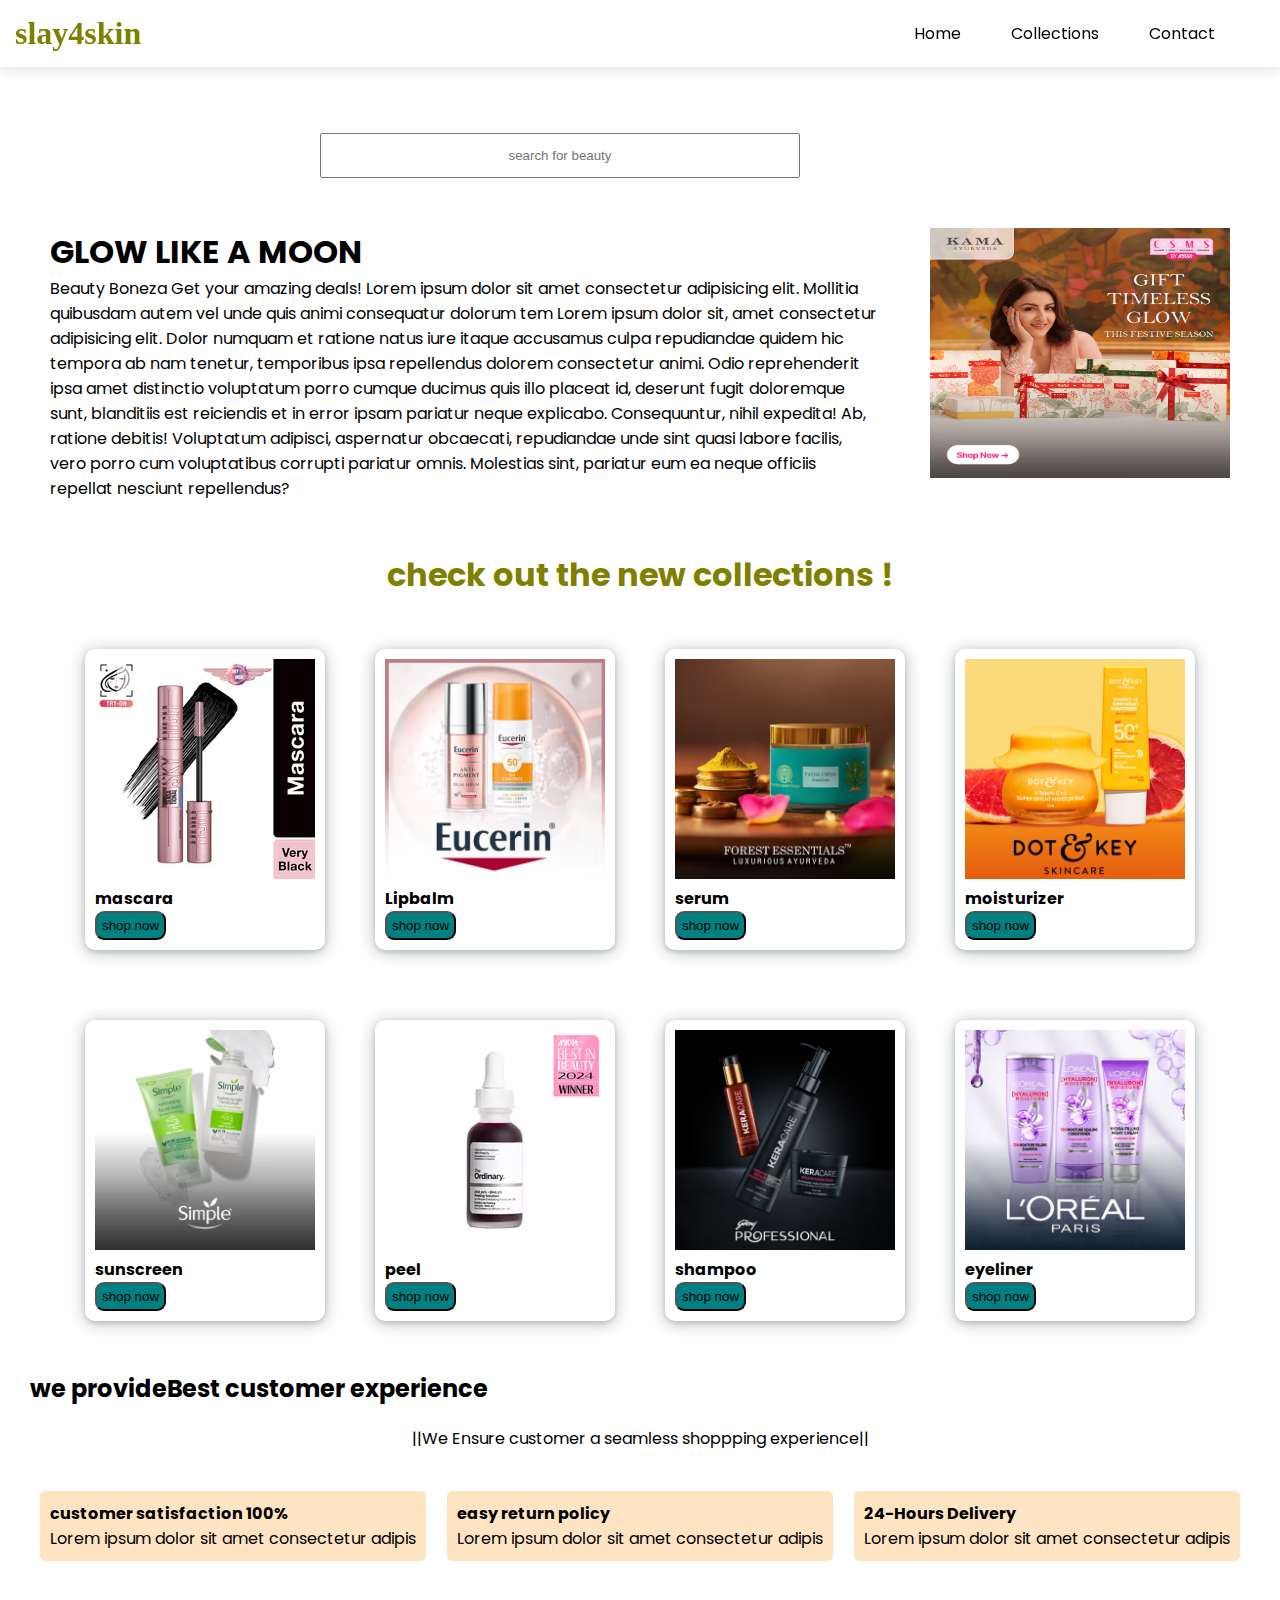
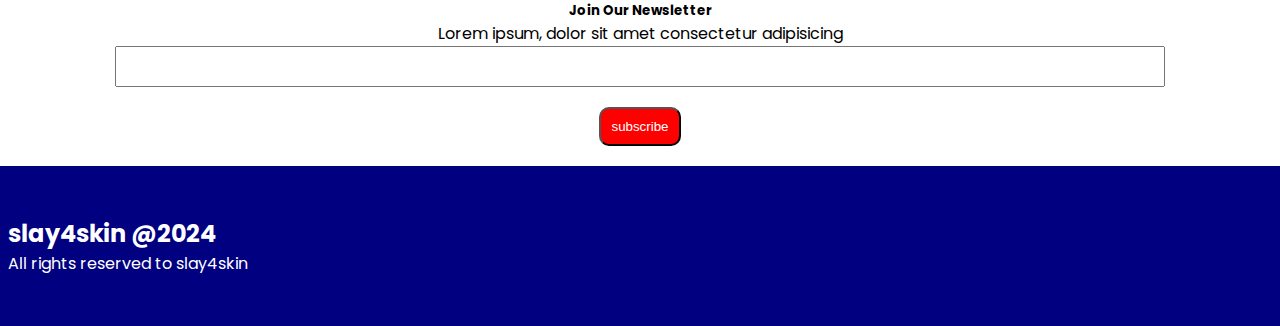
<file: index.html>
<!DOCTYPE html>
<html lang="en">

<head>
    <meta charset="UTF-8">
    <meta name="viewport" content="width=device-width, initial-scale=1.0">
    <title>slay4skin</title>
    <link rel="stylesheet" href="index.css">
    <link rel="preconnect" href="https://fonts.googleapis.com">
    <link rel="preconnect" href="https://fonts.gstatic.com" crossorigin>
    <link
        href="https://fonts.googleapis.com/css2?family=Poppins:ital,wght@0,100;0,200;0,300;0,400;0,500;0,600;0,700;0,800;0,900;1,100;1,200;1,300;1,400;1,500;1,600;1,700;1,800;1,900&display=swap"
        rel="stylesheet">
    <link rel="stylesheet" href="https://cdnjs.cloudflare.com/ajax/libs/font-awesome/6.6.0/css/all.min.css"
        integrity="sha512-Kc323vGBEqzTmouAECnVceyQqyqdsSiqLQISBL29aUW4U/M7pSPA/gEUZQqv1cwx4OnYxTxve5UMg5GT6L4JJg=="
        crossorigin="anonymous" referrerpolicy="no-referrer" />
</head>

<body>
     <!-- ---------------navbar------------ -->
    <div class="navbar">
      
        <h1 class="logo">slay4skin</h1>

        <div class="navlinks">
            <p class="navbaritems"><a href="index.html">Home</a></p>
            <p class="navbaritems"><a href="collections.html">Collections</a></p>
            <p class="navbaritems"><a href="contact.html">Contact</a></p>
            <p class="navbaritems"><a href="bag.html"><i class="fa-solid fa-bag-shopping"></i></a></p>
        </div>

        <p id="toggleButton">
           <i class="fa-solid fa-bars"></i>
        </p>

    </div>

    <!-- ---------------------sidenavbar------------- -->

    <div class="sidenavbar">
        
         <p style="text-align: right;">
            <i class="fa-solid fa-xmark" id="closeButton"></i>
         </p>

        <div class="sidenav-links">
            <p class="sidenavitems"><a href="index.html">Home</a></p>
            <p class="sidenavitems"><a href="collections.html">Collections</a></p>
            <p class="sidenavitems"><a href="contact.html">Contact</a></p>
            <p class="sidenavitems"><a href="bag.html"><i class="fa-solid fa-bag-shopping"></i></a></p>
        </div>
    </div>

    <!-- -------------------------searchbar------------------------ -->

    <div class="searchbar">
        <input placeholder="search for beauty" >
         <button class="search"><i class="fas fa-search"></i></button>
    </div>
    
    <!-- ---------------------header------------------------------------------>
    
     <div class="header">

        <div>
            <h1>GLOW LIKE A MOON</h1>
            <P>Beauty Boneza Get your amazing deals!
                Lorem ipsum dolor sit amet consectetur adipisicing elit. Mollitia quibusdam autem vel unde quis animi consequatur dolorum tem Lorem ipsum dolor sit, amet consectetur adipisicing elit. Dolor numquam et ratione natus iure itaque accusamus culpa repudiandae quidem hic tempora ab nam tenetur, temporibus ipsa repellendus dolorem consectetur animi.
                Odio reprehenderit ipsa amet distinctio voluptatum porro cumque ducimus quis illo placeat id, deserunt fugit doloremque sunt, blanditiis est reiciendis et in error ipsam pariatur neque explicabo. Consequuntur, nihil expedita!
                Ab, ratione debitis! Voluptatum adipisci, aspernatur obcaecati, repudiandae unde sint quasi labore facilis, vero porro cum voluptatibus corrupti pariatur omnis. Molestias sint, pariatur eum ea neque officiis repellat nesciunt repellendus?
            </P>
        </div>

        <div>
            <img class="headerimg" src="9.avif" height="250" width="300">
        </div>



     </div>

        <div class="pheading">
             <h1>
                check out the new collections !
             </h1>
        </div>


    <!-- ----------------------products------------------ -->
    <div class="productcontainer">
        <div class="productcard">
            <img src="1.avif" height="220px width220px">
            <h1>mascara</h1>
             <button>shop now</button>
        </div> 
        <div class="productcard">
            <img src="2.avif" height="220px width220px">
            <h1>Lipbalm</h1>
             <button>shop now</button>
        </div> 
        <div class="productcard">
            <img src="3.avif" height="220px width220px">
            <h1>serum</h1>
             <button>shop now</button>
        </div> 
        <div class="productcard">
            <img src="4.avif" height="220px width220px">
            <h1>moisturizer</h1>
             <button>shop now</button>
        </div> 
        <div class="productcard">
            <img src="5.avif" height="220px width220px">
            <h1>sunscreen</h1>
             <button>shop now</button>
        </div> 
        <div class="productcard">
            <img src="6.avif" height="220px width220px">
            <h1>peel</h1>
             <button>shop now</button>
        </div> 
        <div class="productcard">
            <img src="7.avif" height="220px width220px">
            <h1>shampoo</h1>
             <button>shop now</button>
        </div> 
        <div class="productcard">
            <img src="8.avif" height="220px width220px">
            <h1>eyeliner</h1>
             <button>shop now</button>
        </div> 

    </div>


<!-- ----------------------------service-------------------------------- -->

     <div class="service">

           <div class="servicecontainer-1">
               <h2>we provide</h2>
               <h2>Best customer experience</h2>
           </div>

           <div class="line">
                <p>||We Ensure customer a seamless shoppping experience||</p>
           </div>

            <div class="servicecontainer-2">
               
                <div>
                    <i class="fa-regular fa-face-smile"></i>
                    <h4>customer satisfaction 100%</h4>
                    <p>Lorem ipsum dolor sit amet consectetur adipis</p>
                </div>

                <div>
                    <i class="fa-solid fa-arrow-rotate-left"></i>
                    <h4>easy return policy</h4>
                    <p>Lorem ipsum dolor sit amet consectetur adipis</p>
                </div>

                <div>
                    <i class="fa-solid fa-truck"></i>
                    <h4>24-Hours Delivery</h4>
                    <p>Lorem ipsum dolor sit amet consectetur adipis</p>
                </div>
           </div>
     </div>
    
    <!-- --------------------------news---------------------------- -->

        <div class="news">
            <h5>Join Our Newsletter</h5>
            <p>Lorem ipsum, dolor sit amet consectetur adipisicing</p>
        <div>
            <input type="text" class="search">
        </div>
        
        <div>
             <button>subscribe</button>
        </div>

 <!-- ------------------------footer------------------- -->
        <div class="footer">
            <div class="footercontainer">
                <div class="footerbox-1">
                    <h2 class="headingtext">slay4skin @2024</h2>
                    <p>All rights reserved to slay4skin</p>
                    <div class="footer-icon-container">
                        <i class="fa-brands fa-instagram"></i>
                        <i class="fa-brands fa-twitter"></i>
                        <i class="fa-brands fa-facebook"></i>
                    </div>
                </div>
            </div>
        </div>
</body>
<script src="index.js"></script>
</html>
</file>
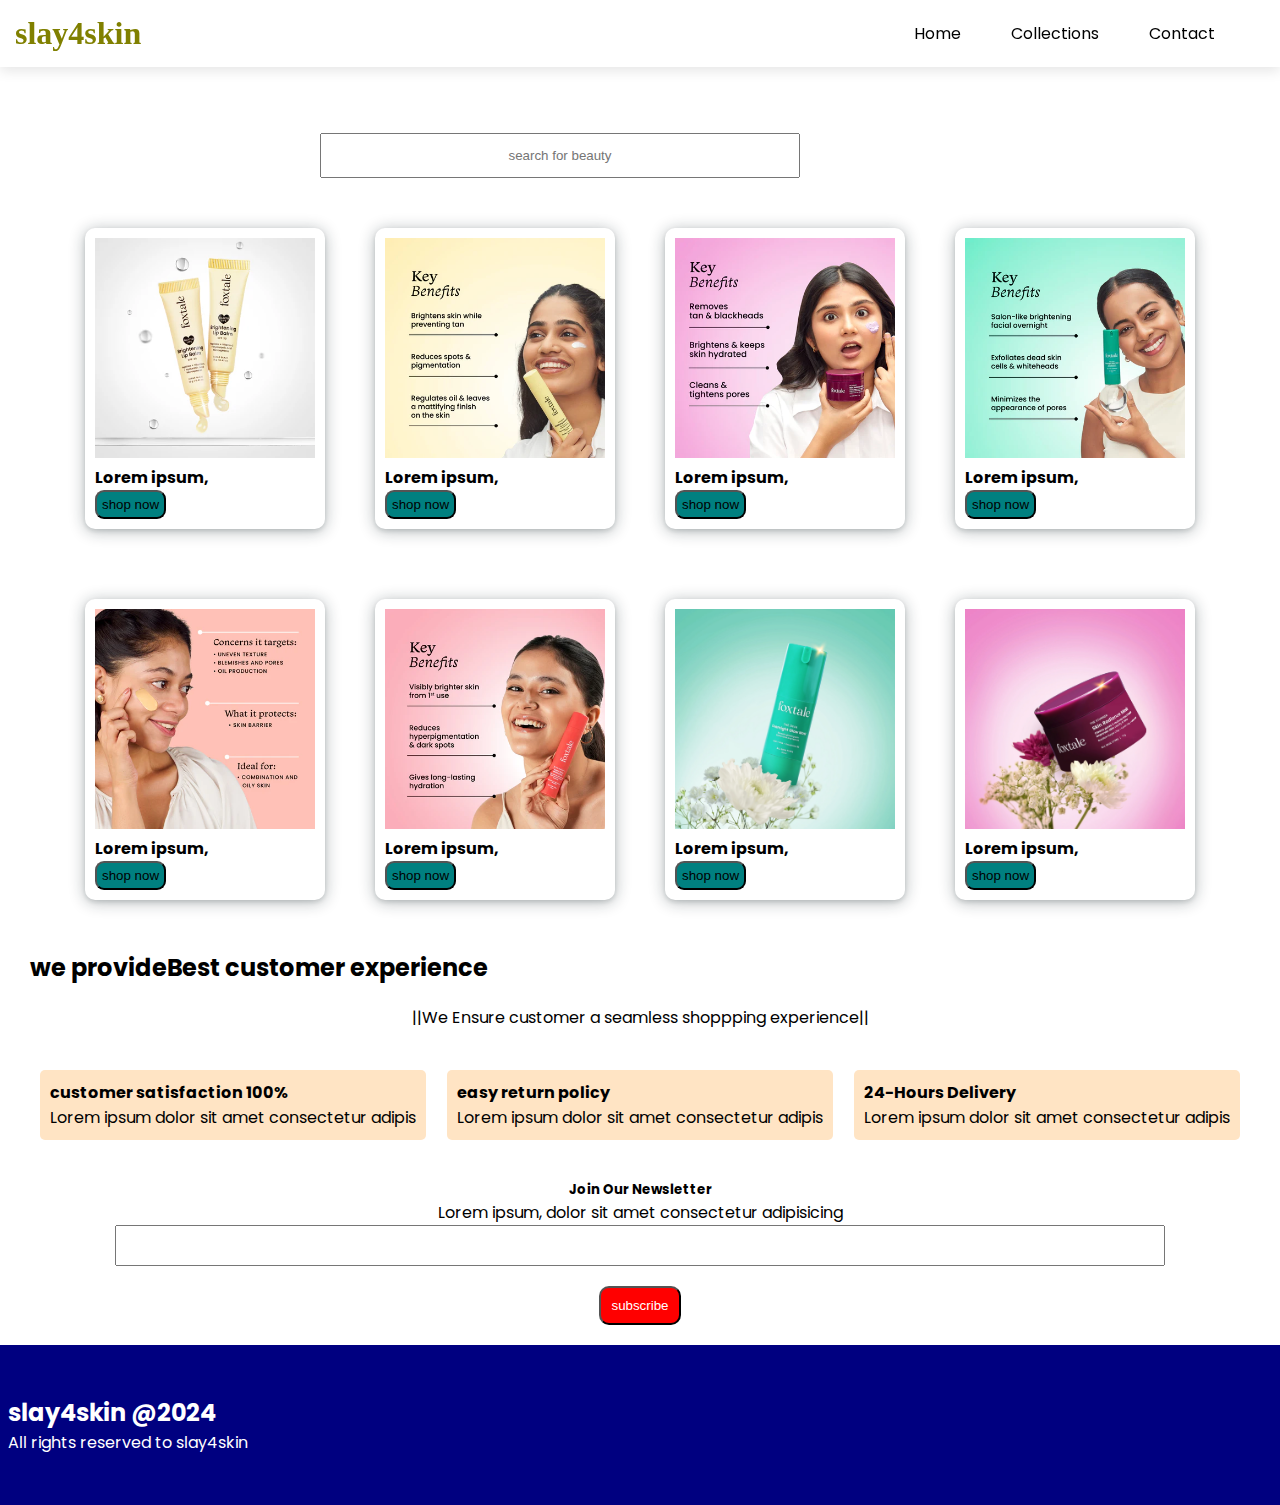
<file: collections.html>
<!DOCTYPE html>
<html lang="en">

<head>
    <meta charset="UTF-8">
    <meta name="viewport" content="width=device-width, initial-scale=1.0">
    <title>slay4skin</title>
    <link rel="stylesheet" href="index.css">
    <link rel="preconnect" href="https://fonts.googleapis.com">
    <link rel="preconnect" href="https://fonts.gstatic.com" crossorigin>
    <link
        href="https://fonts.googleapis.com/css2?family=Poppins:ital,wght@0,100;0,200;0,300;0,400;0,500;0,600;0,700;0,800;0,900;1,100;1,200;1,300;1,400;1,500;1,600;1,700;1,800;1,900&display=swap"
        rel="stylesheet">
    <link rel="stylesheet" href="https://cdnjs.cloudflare.com/ajax/libs/font-awesome/6.6.0/css/all.min.css"
        integrity="sha512-Kc323vGBEqzTmouAECnVceyQqyqdsSiqLQISBL29aUW4U/M7pSPA/gEUZQqv1cwx4OnYxTxve5UMg5GT6L4JJg=="
        crossorigin="anonymous" referrerpolicy="no-referrer" />
</head>

<body>
     <!-- ---------------navbar------------ -->
    <div class="navbar">
      
        <h1 class="logo">slay4skin</h1>

        <div class="navlinks">
            <p class="navbaritems"><a href="index.html">Home</a></p>
            <p class="navbaritems"><a href="collections.html">Collections</a></p>
            <p class="navbaritems"><a href="contact.html">Contact</a></p>
            <p class="navbaritems"><a href="bag.html"><i class="fa-solid fa-bag-shopping"></i></a></p>
        </div>

        <p id="toggleButton">
           <i class="fa-solid fa-bars"></i>
        </p>

    </div>

    <!-- ---------------------sidenavbar------------- -->

    <div class="sidenavbar">
        
         <p style="text-align: right;">
            <i class="fa-solid fa-xmark" id="closeButton"></i>
         </p>

        <div class="sidenav-links">
            <p class="sidenavitems"><a href="index.html">Home</a></p>
            <p class="sidenavitems"><a href="collections.html">Collections</a></p>
            <p class="sidenavitems"><a href="contact.html">Contact</a></p>
            <p class="sidenavitems"><a href="bag.html"><i class="fa-solid fa-bag-shopping"></i></a></p>
        </div>
    </div>

    <!-- -------------------------searchbar------------------------ -->

    <div class="searchbar">
        <input placeholder="search for beauty" >
        <button class="search"><i class="fas fa-search"></i></button>
    </div>
    


    


    <!-- ----------------------products------------------ -->
    <div class="productcontainer">
        <div class="productcard">
            <img src="10.webp" height="220" width="220" >
            <h1>Lorem ipsum,</h1>
            <button>shop now</button>
        </div> 
        <div class="productcard">
            <img src="11.webp" height="220" width="220" >
            <h1>Lorem ipsum,</h1>
            <button>shop now</button>
        </div> 
        <div class="productcard">
            <img src="12.webp" height="220" width="220" >
            <h1>Lorem ipsum,</h1>
            <button>shop now</button>
        </div> 
        <div class="productcard">
            <img src="13.webp" height="220" width="220" >
            <h1>Lorem ipsum,</h1>
            <button>shop now</button>
        </div> 
        <div class="productcard">
            <img src="14.webp" height="220" width="220" >
            <h1>Lorem ipsum,</h1>
            <button>shop now</button>
        </div> 
        <div class="productcard">
            <img src="15.webp" height="220" width="220" >
            <h1>Lorem ipsum,</h1>
            <button>shop now</button>
        </div> 
        <div class="productcard">
            <img src="16.webp" height="220" width="220" >
            <h1>Lorem ipsum,</h1>
            <button>shop now</button>
        </div> 
        <div class="productcard">
            <img src="17.webp" height="220" width="220" >
            <h1>Lorem ipsum,</h1>
            <button>shop now</button>
        </div> 

    </div>


<!-- ----------------------------service-------------------------------- -->

     <div class="service">

           <div class="servicecontainer-1">
               <h2>we provide</h2>
               <h2>Best customer experience</h2>
           </div>

           <div class="line">
                <p>||We Ensure customer a seamless shoppping experience||</p>
           </div>

            <div class="servicecontainer-2">
               
                <div>
                    <i class="fa-regular fa-face-smile"></i>
                    <h4>customer satisfaction 100%</h4>
                    <p>Lorem ipsum dolor sit amet consectetur adipis</p>
                </div>

                <div>
                    <i class="fa-solid fa-arrow-rotate-left"></i>
                    <h4>easy return policy</h4>
                    <p>Lorem ipsum dolor sit amet consectetur adipis</p>
                </div>

                <div>
                    <i class="fa-solid fa-truck"></i>
                    <h4>24-Hours Delivery</h4>
                    <p>Lorem ipsum dolor sit amet consectetur adipis</p>
                </div>
           </div>
     </div>
    
    <!-- --------------------------news---------------------------- -->

        <div class="news">
            <h5>Join Our Newsletter</h5>
            <p>Lorem ipsum, dolor sit amet consectetur adipisicing</p>
        <div>
            <input type="text" class="search">
        </div>
        
        <div>
            <button>subscribe</button>
        </div>

 <!-- ------------------------footer------------------- -->
        <div class="footer">
            <div class="footercontainer">
                <div class="footerbox-1">
                    <h2 class="headingtext">slay4skin @2024</h2>
                    <p>All rights reserved to slay4skin</p>
                    <div class="footer-icon-container">
                        <i class="fa-brands fa-instagram"></i>
                        <i class="fa-brands fa-twitter"></i>
                        <i class="fa-brands fa-facebook"></i>
                    </div>
                </div>
            </div>
        </div>
</body>
<script src="index.js"></script>
</html>
</file>
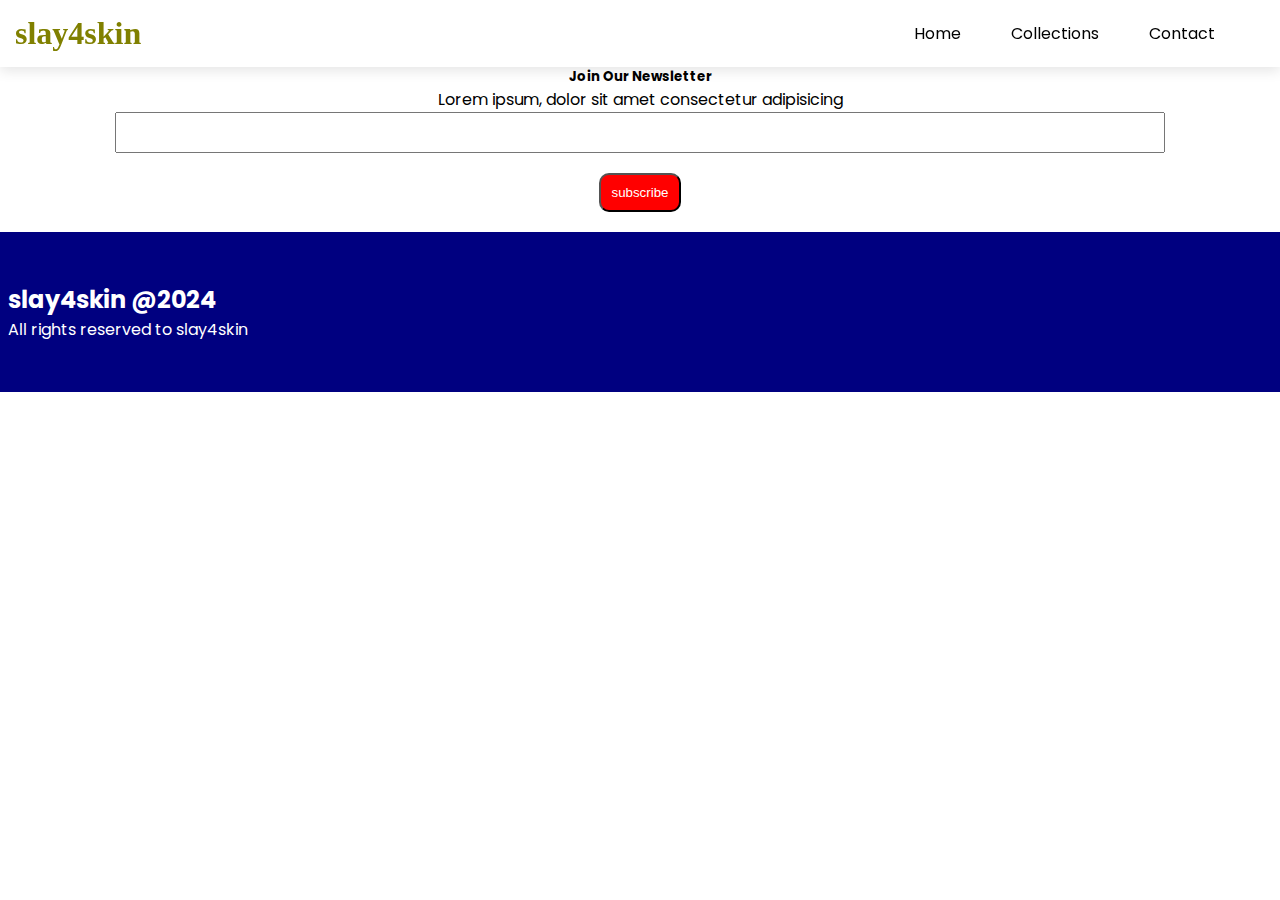
<file: contact.html>
<!DOCTYPE html>
<html lang="en">

<head>
    <meta charset="UTF-8">
    <meta name="viewport" content="width=device-width, initial-scale=1.0">
    <title>slay4skin</title>
    <link rel="stylesheet" href="index.css">
    <link rel="preconnect" href="https://fonts.googleapis.com">
    <link rel="preconnect" href="https://fonts.gstatic.com" crossorigin>
    <link
        href="https://fonts.googleapis.com/css2?family=Poppins:ital,wght@0,100;0,200;0,300;0,400;0,500;0,600;0,700;0,800;0,900;1,100;1,200;1,300;1,400;1,500;1,600;1,700;1,800;1,900&display=swap"
        rel="stylesheet">
    <link rel="stylesheet" href="https://cdnjs.cloudflare.com/ajax/libs/font-awesome/6.6.0/css/all.min.css"
        integrity="sha512-Kc323vGBEqzTmouAECnVceyQqyqdsSiqLQISBL29aUW4U/M7pSPA/gEUZQqv1cwx4OnYxTxve5UMg5GT6L4JJg=="
        crossorigin="anonymous" referrerpolicy="no-referrer" />
</head>

<body>
     <!-- ---------------navbar------------ -->
    <div class="navbar">
      
        <h1 class="logo">slay4skin</h1>

        <div class="navlinks">
            <p class="navbaritems"><a href="index.html">Home</a></p>
            <p class="navbaritems"><a href="collections.html">Collections</a></p>
            <p class="navbaritems"><a href="contact.html">Contact</a></p>
            <p class="navbaritems"><a href="bag.html"><i class="fa-solid fa-bag-shopping"></i></a></p>
        </div>

        <p id="toggleButton">
           <i class="fa-solid fa-bars"></i>
        </p>

    </div>

    <!-- ---------------------sidenavbar------------- -->

    <div class="sidenavbar">
        
         <p style="text-align: right;">
            <i class="fa-solid fa-xmark" id="closeButton"></i>
         </p>

        <div class="sidenav-links">
            <p class="sidenavitems"><a href="index.html">Home</a></p>
            <p class="sidenavitems"><a href="collections.html">Collections</a></p>
            <p class="sidenavitems"><a href="contact.html">Contact</a></p>
            <p class="sidenavitems"><a href="bag.html"><i class="fa-solid fa-bag-shopping"></i></a></p>
        </div>
    </div>

    <!-- -------------------------searchbar------------------------ -->

    
    <!-- --------------------------news---------------------------- -->

        <div class="news">
            <h5>Join Our Newsletter</h5>
            <p>Lorem ipsum, dolor sit amet consectetur adipisicing</p>
        <div>
            <input type="text" class="search">
        </div>
        
        <div>
            <button>subscribe</button>
        </div>

 <!-- ------------------------footer------------------- -->
        <div class="footer">
            <div class="footercontainer">
                <div class="footerbox-1">
                    <h2 class="headingtext">slay4skin @2024</h2>
                    <p>All rights reserved to slay4skin</p>
                    <div class="footer-icon-container">
                        <i class="fa-brands fa-instagram"></i>
                        <i class="fa-brands fa-twitter"></i>
                        <i class="fa-brands fa-facebook"></i>
                    </div>
                </div>
            </div>
        </div>
</body>
<script src="index.js"></script>
</html>
</file>
<file: index.css>
*{
    margin: 0;
    padding: 0;
}

body{
    font-family: "Poppins", serif;
}

.navbar{
    display: flex;
    justify-content: space-between;
    padding: 15px;
    box-shadow: rgba(0, 0, 0, 0.1) 0px 4px 12px;
    align-items: center;
    position: sticky;
    top: 0;
    overflow: hidden;
    background-color: white;
}

.navlinks{
    display: flex;
    column-gap: 50px;
}

.navlinks a{
    color: black;
    text-decoration: none;
}

.navbar h1{
    font-family: "Qwitcher Grypen", cursive;
    color: olive;
}

.navlinks a:hover{
    color: olive;
}
.searchbar{
    margin-top:50px;
   
}

.searchbar input{
    padding: 13px;
    width: 450px;
    margin-left: 25%;
    text-align: center;
}


.searchbar button{
  height: 43px;
  width: 43px;
  border-radius: 21px;
}

.searchbar .search{
    color:black;
    border: none;
    background-color: transparent;
}


.productcontainer{
    margin-top: 20px;
    padding: 30px;
    flex-wrap: wrap;
    column-gap: 50px;
    flex-direction: row;
    justify-content: center;
    row-gap: 70px;
    display: flex;
}

.productcontainer h1{
    color: black;
    font-size: medium;
}

.productcard{
    box-shadow: rgba(14, 30, 37, 0.12) 0px 2px 4px 0px, rgba(14, 30, 37, 0.32) 0px 2px 16px 0px;
    border-radius:10px;
    padding: 10px ;
}

.pheading{
    text-align: center;
    color: olive;
}

.productcard button{
    padding: 5px;
    color: black;
    background-color: teal;
    border-radius:9px;
}

.productcard button:hover{
    color: red;
}


#toggleButton{
    display: none;
}

/* -------------sidenavbar----------------- */

.sidenavbar {
    background-color: olive;
    width: 0;  /* Hidden by default */
    height: 100%;
    position: fixed;
    top: 0;
    left: 0;
    padding: 20px;
    color: white;
    transition: width 0.5s ease, opacity 0.5s ease;
    opacity: 0;
    overflow: hidden;
}

.sidenavitems{
    margin-bottom: 40px;
}

.sidenavitems a{
    color: white;
    text-decoration: none;
}


.sidenavitems a:hover{
    color: red;
}

.sidenavbar.open {
    width: 50%; /* The width it should have when opened */
    opacity: 1;  /* Full visibility */
}



/* ------------------------headrer-------------------------- */

.header{
    display: flex;
    justify-content: center;
    padding: 50px;
    gap: 50px;
}


.servicecontainer-1{
    display: flex;
    margin-left: 10px;
    padding: 20px;
}

.line p{
    text-align:center;
}

.servicecontainer-2{
    display: flex;
    justify-content: space-between;
    align-items: center;
    gap: 10px;
    padding: 40px;
}

.servicecontainer-2 div{
    background-color: bisque;
    border-radius: 5px;
    padding: 10px;
}

.news{
    display: flex;
    flex-direction: column;
    align-items: center;
}

.news input{
    padding: 11px;
    margin: solid 3px;
    width: 80vw;
    margin-bottom: 10px;
}

.news button{
    margin-top: 10px;
    padding: 10px;
    background-color: red;
    color: white;
    border-radius: 10px;
}


.footer{
    margin-top: 20px;
    padding: 50px;
    background-color: navy;
    color: white;
    width: 100%;
    justify-content: center;
    margin-left: 15px;
}


/* --------mediaquery--------- */

@media  screen and (max-width:600px) {
    #toggleButton{
        display: block;
    }
    .navlinks{
        display: none;
    }
    .searchbar input{
        width: 200px;
        padding: 5px;
        
        
    }

    .searchbar{
        margin-right: 10px;
        margin-top: 5px;
    }
    .productcontainer{
        margin-top: 8px;
        padding: 20px;
        flex-wrap: wrap;
        column-gap: 10px;
        flex-direction: row;
        justify-content: center;
        row-gap: 20px;
        display: flex;
    }
    
    .productcontainer h1{
        color: black;
        font-size: medium;
    }
    
    .productcard{
        box-shadow: rgba(14, 30, 37, 0.12) 0px 2px 4px 0px, rgba(14, 30, 37, 0.32) 0px 2px 16px 0px;
        border-radius:10px;
        padding: 10px ;
    }
    
    
    
    .productcard button{
        padding: 5px;
        color: black;
        background-color: teal;
        border-radius:9px;
    }
    

    .headerimg{
        display: none;
    }


    .pheading h1{
        font-weight: 700;
        text-align: center;
        font-family: "Roboto", sans-serif;
        color: olive;
    }

    .servicecontainer-1{
        display: none;
    }

    .servicecontainer-2{
        flex-direction: column;
    }
    .footer{
        padding: 15px;
    }
}
</file>
